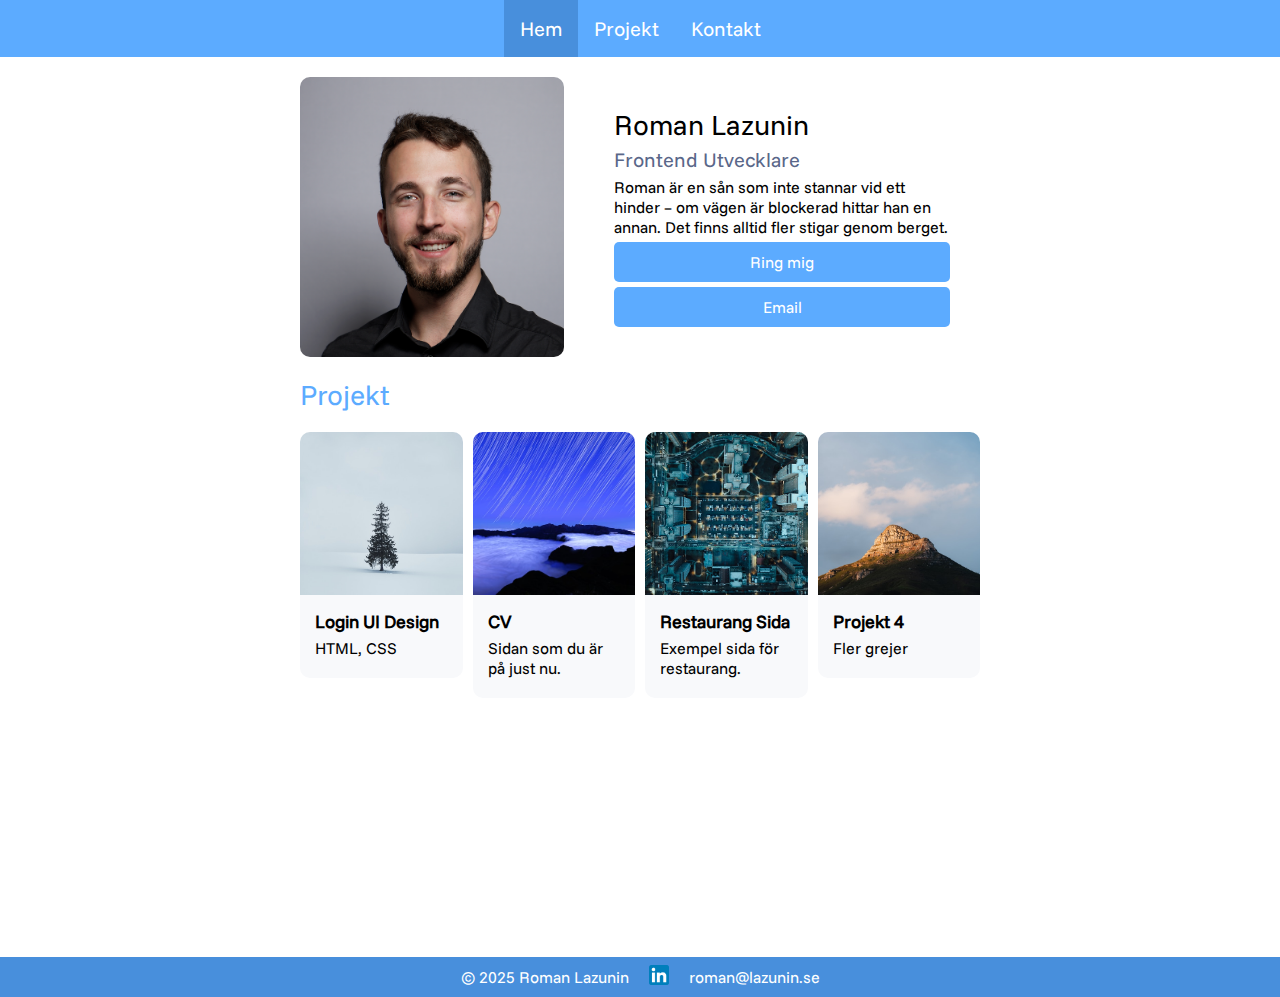
<file: index.html>
<!DOCTYPE html>
<html lang="en">
<head>
    <meta charset="UTF-8">
    <meta name="viewport" content="width=device-width, initial-scale=1.0">
    <title>Roman Lazunin</title>
    <link rel="stylesheet" type="text/css" href="assets/style/style.css">
    <link rel="stylesheet" type="text/css" href="assets/style/home.css">
</head>
<body>

        <header class="header">
            <nav class="menu">
                <a class="menu-item current-menu-item" href="index.html">Hem</a>
                <a class="menu-item" href="portfolio.html">Projekt</a>
                <a class="menu-item" href="about.html">Kontakt</a>
            </nav>
        </header>
        <main>
            <section class="profile-container">
                    <img id="profile-image" src="assets/images/Roman.png" alt="Porträttbild på Roman Lazunin">
                <div class="bio-container">
                    <h1 class="name" >Roman Lazunin</h1>
                    <h3 class="title">Frontend Utvecklare</h3>
                    <p>
                        Roman är en sån som inte stannar vid ett hinder – om vägen är blockerad hittar han en annan. Det finns alltid fler stigar genom berget.
                    </p>
                    <Button id="phoneButton" onclick="phoneButtonFunction()" class="simpleButton">Ring mig</Button>
                    <button id="show-again">Email</button>
                </div>
        </section>
        
            
            <section > 
                <h2 class="title-section">Projekt</h2>
                <p id="laddar">Laddar Projekt...</p>
                <ul class="projects-container" id="projects-container">
            </ul>
            </section>
    </main>

        <footer class="footer">            
            <p>&copy; 2025 Roman Lazunin </p>
            <a href="https://www.linkedin.com/in/roman-lazunin/" target="_blank">
                <img src="assets/logo/LinkedIn_icon.svg.png" alt="LinkedIn">
            </a>
            <a href="mailto:roman@lazunin.se">roman@lazunin.se</a>
        </footer>
    

        <script src="assets/scripts/dynamic-projects.js"></script>
        <script src="assets/scripts/confetti.js"></script>
        <script src="assets/scripts/egen-script.js"></script>
</body>

</html>
</file>
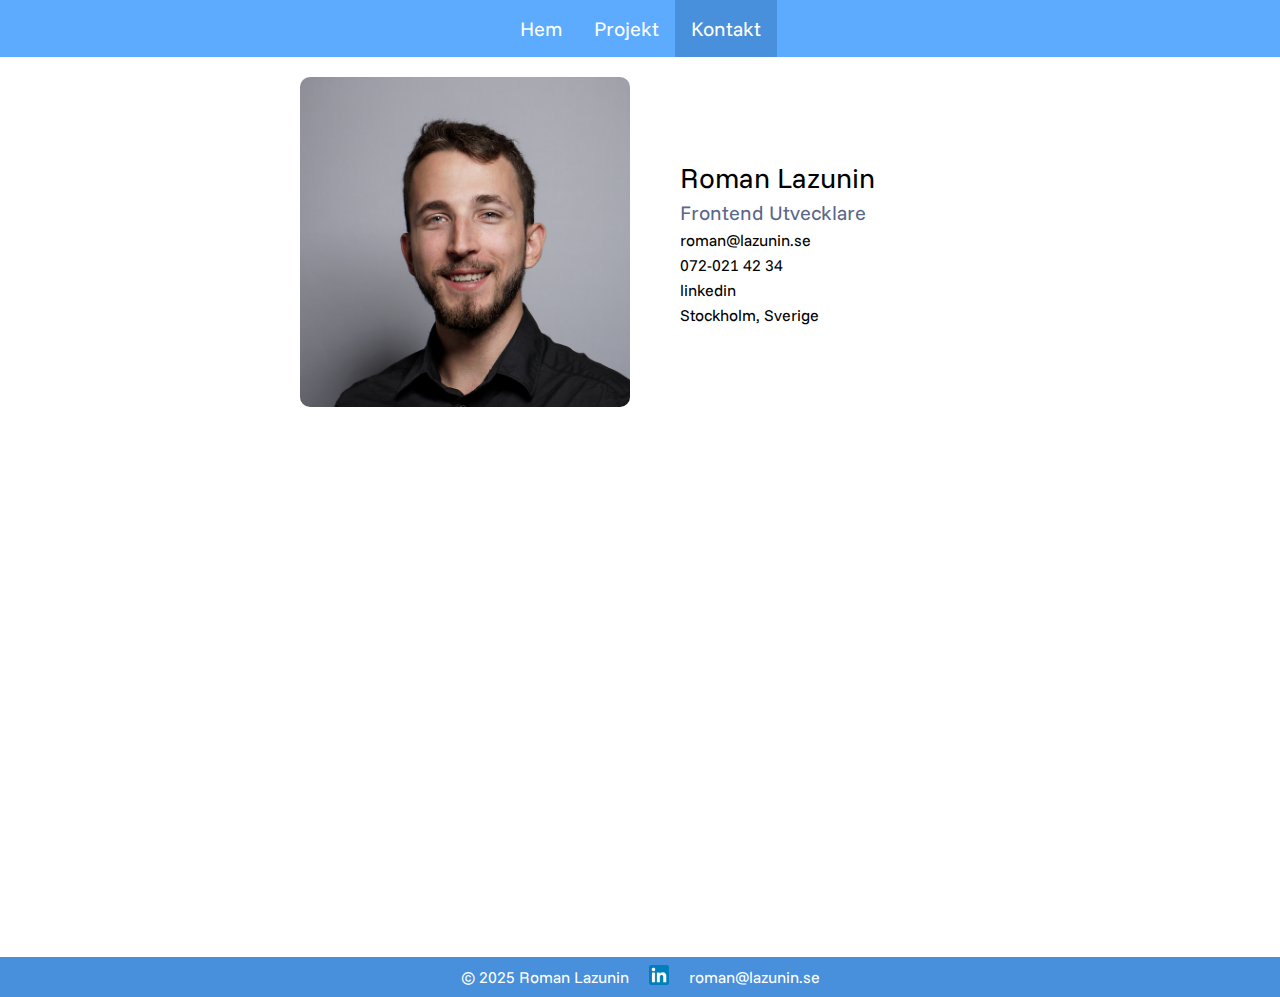
<file: about.html>
<!DOCTYPE html>
<html lang="en">
<head>
    <meta charset="UTF-8">
    <meta name="viewport" content="width=device-width, initial-scale=1.0">
    <title>Om Roman Lazunin</title>
    <link rel="stylesheet" type="text/css" href="assets/style/style.css">
    <link rel="stylesheet" type="text/css" href="assets/style/about.css">
</head>
<body>



        <header class="header">
            <nav class="menu">
                <a class="menu-item" href="index.html">Hem</a>
                <a class="menu-item" href="portfolio.html">Projekt</a>
                <a class="menu-item current-menu-item" href="about.html">Kontakt</a>
            </nav>
        </header>
<main>
        <section class="about-container">
            <img id="about-image" src="assets/images/Roman.png" alt="Porträttbild på Roman Lazunin">
        <div class="contact-container">
            <h1 class="name" >Roman Lazunin</h1>
            <h3 class="title">Frontend Utvecklare</h3>
            <p>roman@lazunin.se</p>
            <p>072-021 42 34</p>
            <p>linkedin</p>
            <p>Stockholm, Sverige</p>
        </div>
</section>
</main>

        <footer class="footer">            
            <p>&copy; 2025 Roman Lazunin </p>
            <a href="https://www.linkedin.com/in/roman-lazunin/" target="_blank">
                <img src="assets/logo/LinkedIn_icon.svg.png" alt="LinkedIn">
            </a>
            <a href="mailto:roman@lazunin.se">roman@lazunin.se</a>
        </footer>
    
</body>

</html>
</file>
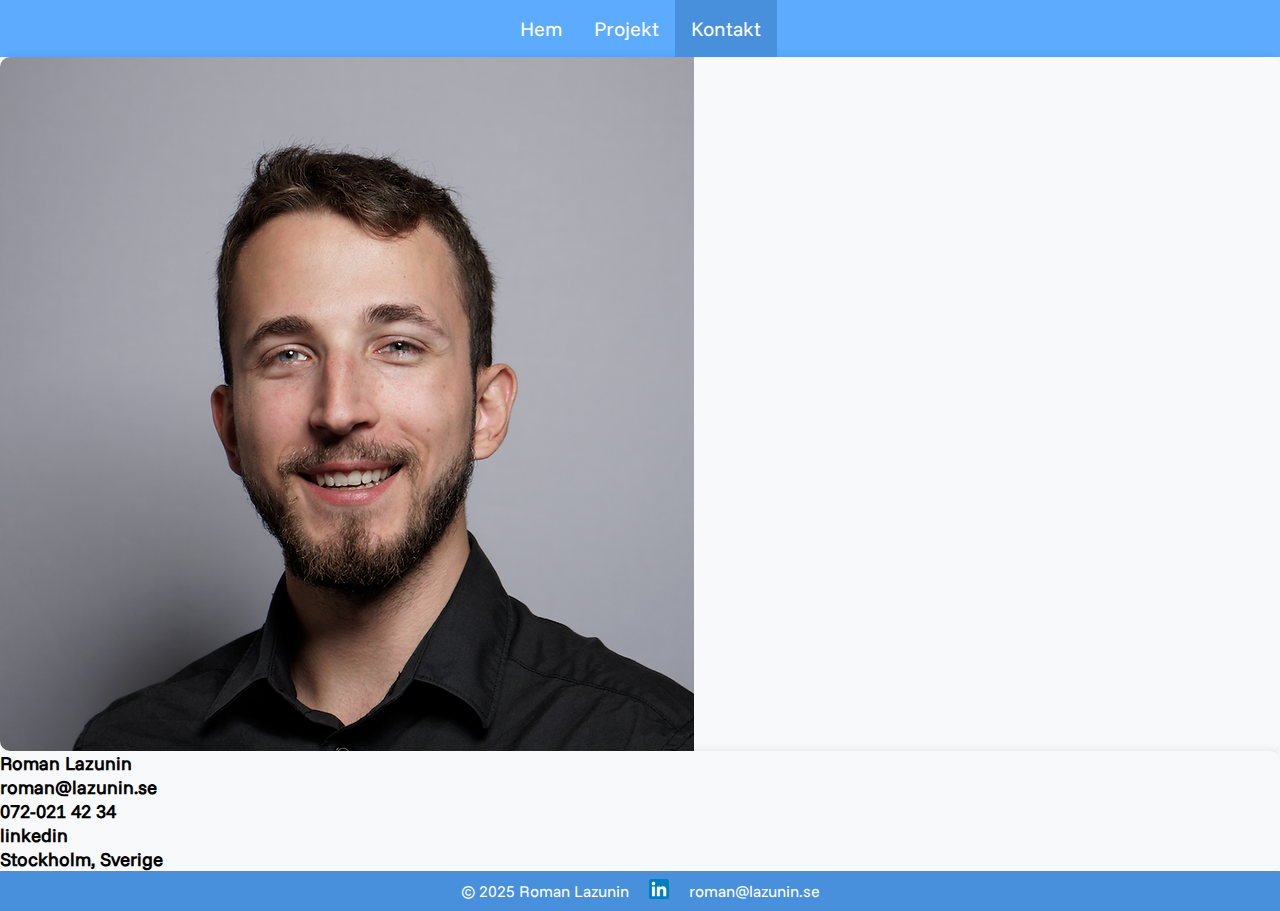
<file: aboutme.html>
<!DOCTYPE html>
<html lang="en">
<head>
    <meta charset="UTF-8">
    <meta name="viewport" content="width=device-width, initial-scale=1.0">
    <title>Om Roman Lazunin</title>
    <link rel="stylesheet" type="text/css" href="assets/style/style.css">
</head>
<body>


    <div class="grid-container">

        <!--Header-->
        <header class="header">
            <nav class="menu">
                <a class="menu-item" href="index.html">Hem</a>
                <a class="menu-item" href="portfolio.html">Projekt</a>
                <a class="menu-item current-menu-item" href="aboutme.html">Kontakt</a>
            </nav>
        </header>
        <!--Content-->
            <div class="aboutme-container">
                <div class="card">
                    <img id="profile-image" src="assets/images/Roman.png" alt="Roman Lazunin Profile Picture">
                </div>
                <div class="card">
                    <div class="contact-info-container">
                        <h3>Roman Lazunin</h3>
                        <h3>roman@lazunin.se</h3>
                        <h3>072-021 42 34</h3>
                        <h3>linkedin</h3>
                        <h3>Stockholm, Sverige</h3>
                    </div>
                </div>
                <div class="card">
                </div>
            </div>
        </div>


        <!--Footer-->
        <footer class="footer">            
            <p>&copy 2025 Roman Lazunin </p>
            <a href="https://www.linkedin.com/in/roman-lazunin/" target="_blank">
                <img src="assets/logo/LinkedIn_icon.svg.png" alt="LinkedIn">
            </a>
            <a href="mailto:roman@lazunin.se">roman@lazunin.se</a>
        </footer>
    </div>
    
</body>

</html>
</file>
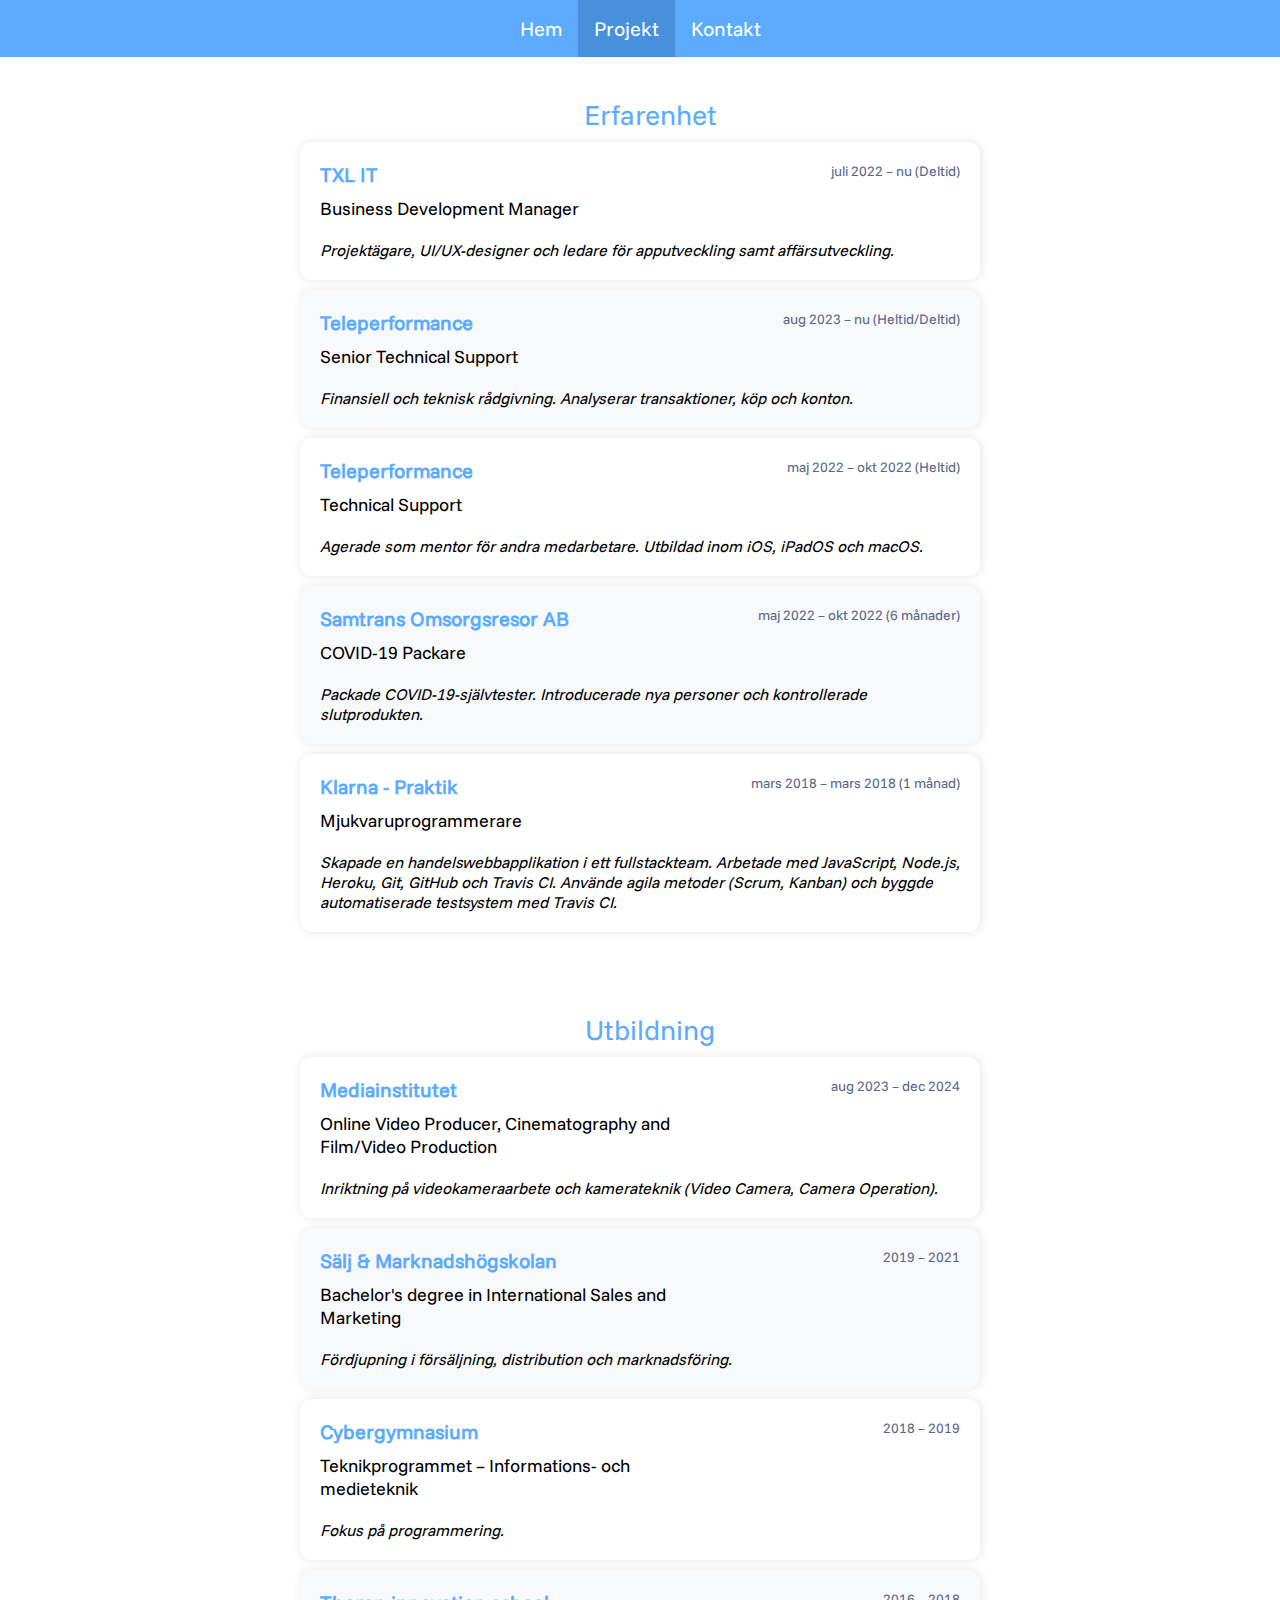
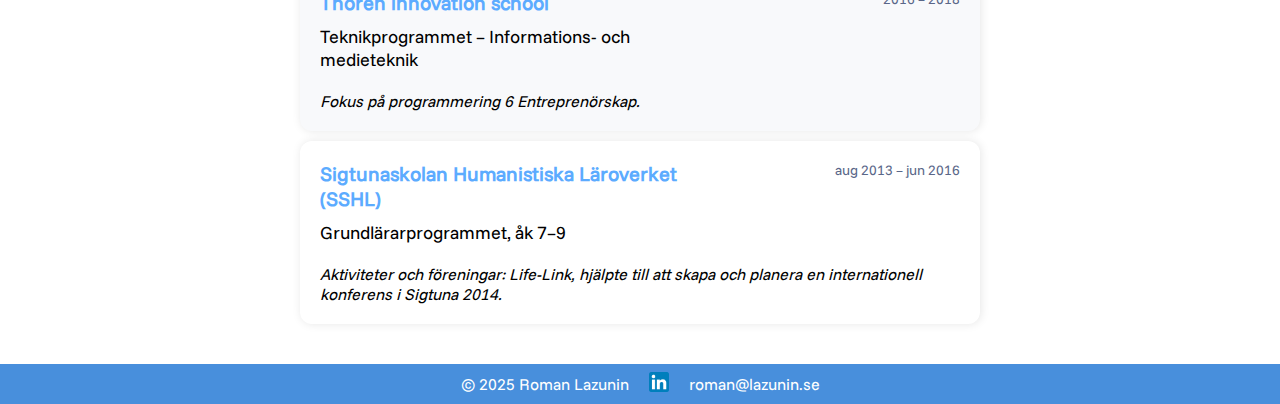
<file: portfolio.html>
<!DOCTYPE html>
<html lang="en">
<head>
    <meta charset="UTF-8">
    <meta name="viewport" content="width=device-width, initial-scale=1.0">
    <title>Portfolio</title>
    <link rel="stylesheet" href="./assets/style/style.css">
    <link rel="stylesheet" href="./assets/style/portfolio.css">
</head>
<body>
    <header class="header">
        <nav class="menu">
            <a class="menu-item" href="index.html">Hem</a>
            <a class="menu-item current-menu-item" href="portfolio.html">Projekt</a>
            <a class="menu-item" href="about.html">Kontakt</a>
        </nav>
    </header>

    <main id="resume-section">
    </main>

    <footer class="footer">            
        <p>&copy; 2025 Roman Lazunin </p>
        <a href="https://www.linkedin.com/in/roman-lazunin/" target="_blank">
            <img src="assets/logo/LinkedIn_icon.svg.png" alt="LinkedIn">
        </a>
        <a href="mailto:roman@lazunin.se">roman@lazunin.se</a>
    </footer>
    <script src="./assets/scripts/dynamic-resume.js"></script>
</body>
</html>
</file>
<file: assets/style/style.css>
@import url('./colors.css');

@font-face {
    font-family: 'Funnel-Sans';
    src: url('../fonts/Funnel_Sans/static/FunnelSans-Regular.ttf') format('truetype');
    font-weight: normal;
    font-style: normal;
}

*{
    box-sizing: border-box;
    margin: 0;
    padding: 0;
    font-family: 'Funnel-Sans', sans-serif;
}

h1 {
    font-size: 24px;
    font-weight: regular;
}

.header{
    background-color: var(--color-primary);
}

.menu{
    display: flex;
    flex-direction: row;
    justify-content: center;
    text-decoration: none;
}

.menu-item{
    color: var(--color-text-light);
    text-align: center;
    font-size: 20px;
    font-weight: lig;
    padding: 1rem;
    height: 100%;
    text-decoration: none;
}

.menu-item:hover{
    background-color: var(--color-primary-dark);
    cursor: pointer;
    transition: 0.3s ease;
}

.current-menu-item{
    background-color: var(--color-primary-dark);
}


button {
    background-color: var(--color-primary);
    color: var(--color-text-light);
    border: none;
    border-radius: 5px;
    padding: 10px 20px;
    font-size: 16px;
    font-weight: 500;
    cursor: pointer;
    transition: 1s ease;
}

.fade-button {
    opacity: 1;
    transition: opacity 0.5s ease;
}

.fade-button.hidden {
    opacity: 0;
}


.title-section{
    font-size: 28px;
    font-weight: 500;
    color: var(--color-primary);
    padding-left: 20px;
}

.footer{
    display: flex;
    justify-content: center;
    gap: 20px;
    background-color: var(--color-primary-dark);
    color: var(--color-text-light);
    text-align: center;
    align-items: center;
    padding: 10px;
    height: 40px;
}

.footer img{
    width: 20px;
    height: 20px;
}

.footer a{
    color: var(--color-text-light);
    text-decoration: none;
}

.card-hidden{
    display: grid;
    overflow: hidden;
}

.card{
    display: grid;
    background-color: var(--color-bg-secondary);
    border-radius: 10px;
    box-shadow: 1px 0px 10px var(--color-shadow);
    -webkit-border-radius: 10px;
    -moz-border-radius: 10px;
    -ms-border-radius: 10px;
    -o-border-radius: 10px;
    overflow: hidden;    
}

@media screen and (min-width: 1000px) {
    main {
        height: auto;
        min-height: 100vh;
        width: 80vh;
        margin: 0 auto;
    }
}

@media screen and (max-width: 1000px) {
    main {
        height: auto;
        min-height: 100vh;
        width: auto;
    }
}
</file>
<file: assets/style/home.css>
.profile-container {
    display: grid;
    grid-template-columns: 2fr 3fr; 
    padding: 20px;
    gap: 20px;
}

.profile-container img {
    width: 100%;
    height: 100%;
    aspect-ratio: 1 / 1;
    object-fit: cover;
    border-radius: 10px;
}

.bio-container{
    display: grid;
    grid-template-rows: auto auto auto;
    gap: 5px;
    height: auto;
    margin: auto;
    padding: 30px;
}

.name {
    font-size: 28px;
    font-weight: lighter;
    color: var(--color-text-primary);
}

.title {
    font-size: 20px;
    font-weight: lighter;
    color: var(--color-text-secondary)
}

.bio-container p {
    font-size: 16px;
    color: var(--color-text-primary);
}

/* Projects Section */

.card-link {
    text-decoration: none;
    color: inherit;
    display: block;
    cursor: pointer;
    transition: transform 1s ease, filter 1s ease;
}

.card-link:hover {
    transform: scale(1.02);
    transition: transform 0.3s ease, filter 0.3s ease;
}

.projects-container{
    display: grid;
    grid-template-columns: 1fr 1fr 1fr 1fr;
    padding: 20px;
    gap: 10px;
}

.projects-container .card{
    background-color: var(--color-bg-primary);
    box-shadow: 1px 0px 10px var(--shadow-color);
    transition: 1s ease;
}

.projects-container .card:hover{
    background-color: var(--color-bg-primary);
    box-shadow: 1px 0px 10px var(--color-shadow-active);
    transition: 0.3s ease;
}


.projects-container .card:nth-child(2n) {
    background-color: var(--color-bg-secondary);
}

.projects-container .card img{
    width: 100%;
    height: 100%;
    aspect-ratio: 1 / 1;
    object-fit: cover;
}

.card-link:hover .card img {
    filter: brightness(1.1);
    transition: transform 0.3s ease, filter 0.3s ease;
}

.project-info {
    display: grid;
    grid-template-rows: auto auto auto;
    gap: 5px;
    padding: 15px;
    background-color: var(--color-bg-secondary);
}

.project-info h2 {
    font-size: 18px;
    color: var(--color-text-primary);
}

.project-info p {
    font-size: 16px;
    font-weight: lighter;
    color: var(--color-text-primary);
}








@media screen and (max-width: 768px) {
    .profile-container {
        grid-template-columns: 1fr 1fr;
    }
    .projects-container {
        grid-template-columns: 1fr 1fr;
    }
    .profile-container .card .bio p{
        font-size: 5px;
    }
}


@media screen and (max-width: 480px) {
    .projects-container {
        grid-template-columns: 1fr;
    }
}
</file>
<file: assets/style/about.css>
.about-container {
    display: grid;
    grid-template-columns: 1fr 1fr; 
    padding: 20px;
    gap: 20px;
}

.about-container img {
    width: 100%;
    height: 100%;
    aspect-ratio: 1 / 1;
    object-fit: cover;
    border-radius: 10px;
}

.contact-container{
    display: grid;
    gap: 5px;
    height: auto;
    margin: auto 0;
    padding: 30px;
}

.name {
    font-size: 28px;
    font-weight: lighter;
    color: var(--color-text-primary);
}

.title {
    font-size: 20px;
    font-weight: lighter;
    color: var(--color-text-secondary)
}

.contact-container p {
    font-size: 16px;
    color: var(--color-text-primary);
}



@media screen and (max-width: 768px) {
    .about-container {
        grid-template-columns: 1fr;
    }
    .projects-container {
        grid-template-columns: 1fr;
    }
    .about-container .card p{
        font-size: 5px;
    }
}


@media screen and (max-width: 480px) {
    .projects-container {
        grid-template-columns: 1fr;
    }
}
</file>
<file: assets/style/portfolio.css>
.resume-section {
    display: flex;
    flex-direction: column;
    gap: 10px;
    padding: 40px 20px;
    align-items: center;
    background-color: var(--color-bg-primary);
}

.resume-section .title-section {
    font-size: 28px;
    font-weight: 500;
    color: var(--color-primary);
}

.resume-section .card {
    display: grid;
    grid-template-columns: 3fr 2fr;
    grid-template-areas:
        "company date"
        "position date"
        "description description";
    gap: 10px;
    padding: 20px;
    border-radius: 12px;
    background-color: var(--color-bg-secondary);
    box-shadow: 1px 0px 10px var(--color-shadow);
    width: 100%;
    max-width: 800px;
}

.resume-section .card h2 {
    grid-area: company;
    font-size: 20px;
    font-weight: 600;
    color: var(--color-primary);
    margin: 0;
}

.resume-section .card h3 {
    grid-area: position;
    font-size: 18px;
    font-weight: 500;
    color: var(--color-text-primary);
    margin: 0;
}

.resume-section .card time {
    grid-area: date;
    font-size: 14px;
    color: var(--color-text-secondary);
    text-align: right;
    margin: 0;
}

.resume-section .card .description {
    grid-area: description;
    font-size: 16px;
    color: var(--color-text-primary);
    margin-top: 10px;
    font-style: italic;
}

.resume-section .card:nth-child(even) {
    background-color: var(--color-bg-primary);
}
</file>
